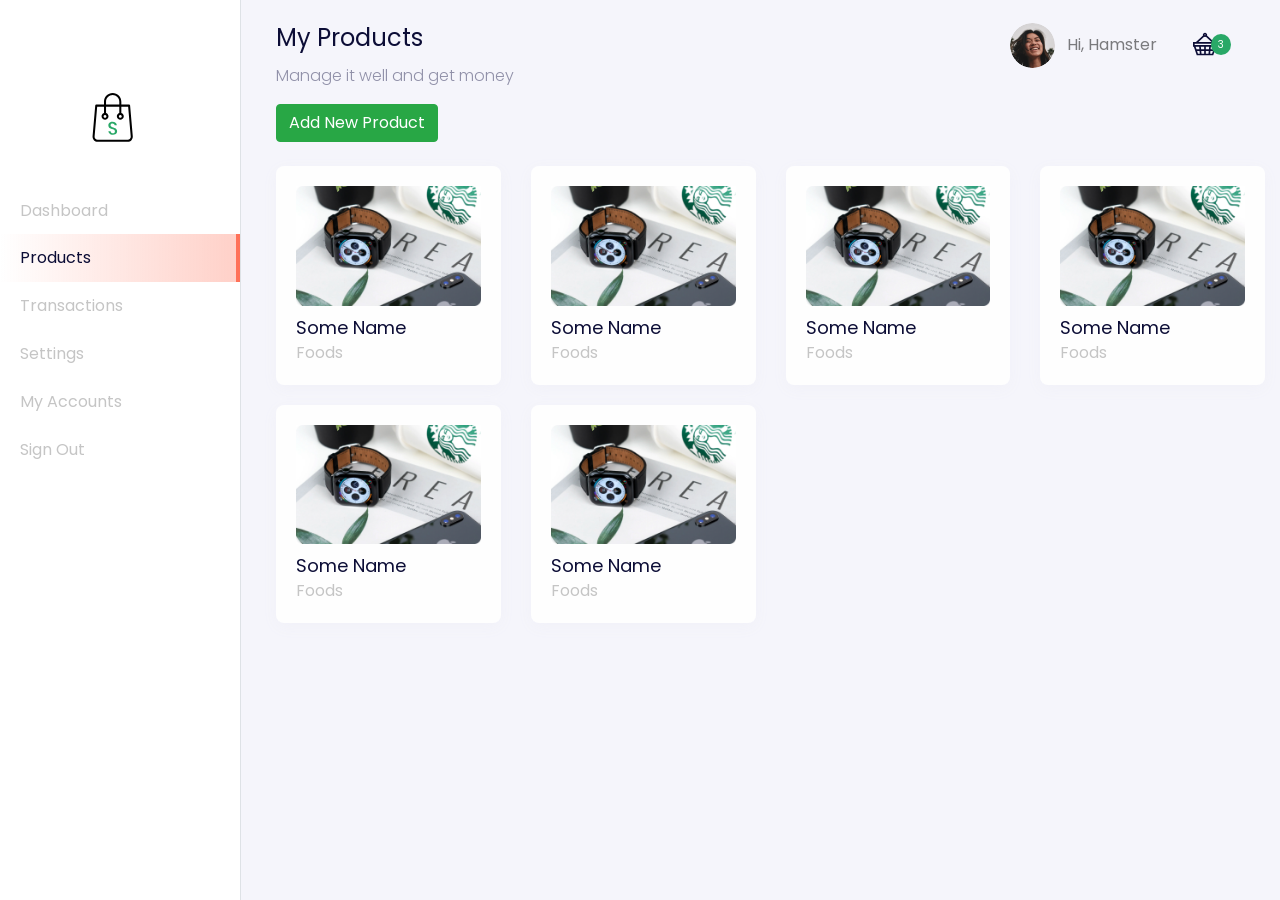
<file: dashboard-products.html>
<!DOCTYPE html>
<html lang="en">
    <head>
        <meta charset="utf-8" />
        <meta name="viewport" content="width=device-width, initial-scale=1, shrink-to-fit=no" />
        <meta name="description" content="" />
        <meta name="author" content="" />

        <title>Store - Your Best Marketplace</title>

        <link href="https://unpkg.com/aos@2.3.1/dist/aos.css" rel="stylesheet" />
        <link rel="stylesheet" href="./vendor/bootstrap/css/bootstrap.css" />
        <link href="style/main.css" rel="stylesheet" />
    </head>

    <body>
        <div class="page-dashboard">
            <div class="d-flex" id="wrapper" data-aos="fade-right">
                <!-- Sidebar -->
                <div class="border-right" id="sidebar-wrapper">
                    <div class="sidebar-heading text-center">
                        <a href="/index.html" class="navbar-brand">
                            <img src="./images/logo.svg" alt="logo" class="my-4" />
                        </a>
                    </div>
                    <div class="list-group list-group-flush">
                        <a href="/dashboard.html" class="list-group-item list-group-item-action"> Dashboard </a>
                        <a href="/dashboard-products.html" class="list-group-item list-group-item-action active"> Products </a>
                        <a href="/dashboard-transactions.html" class="list-group-item list-group-item-action"> Transactions </a>
                        <a href="/dashboard-settings.html" class="list-group-item list-group-item-action"> Settings </a>
                        <a href="/dashboard-account.html" class="list-group-item list-group-item-action">My Accounts </a>
                        <a href="/index.html" class="list-group-item list-group-item-action"> Sign Out </a>
                    </div>
                </div>

                <!-- Page Content -->
                <div id="page-content-wrapper">
                    <!-- Navbar -->
                    <nav class="navbar navbar-expand-lg navbar-light navbar-store fixed-top" data-aos="fade-down">
                        <div class="container-fluid">
                            <button class="btn btn-secondary d-md-none mr-auto mr-2" id="menu-toggle">&laquo; Menu</button>
                            <button class="navbar-toggler" type="button" data-toggle="collapse" data-target="#navbarSuppotedContent">
                                <span class="navbar-toggler-icon"></span>
                            </button>
                            <div class="collapse navbar-collapse" id="navbarSuppotedContent">
                                <!-- Dekstop Menu -->
                                <ul class="navbar-nav d-none d-lg-flex ml-auto">
                                    <li class="nav-item dropdown">
                                        <a href="#" class="nav-link" id="navbarDropdown" role="button" data-toggle="dropdown">
                                            <img src="./images/user_pc.png" alt="user pic" class="rounded-circle mr-2 profile-picture" />
                                            Hi, Hamster
                                        </a>
                                        <div class="dropdown-menu">
                                            <a href="/dashboard.html" class="dropdown-item">Dashboard</a>
                                            <a href="/dashboard-account.html" class="dropdown-item">Settings</a>
                                            <div class="dropdown-divider"></div>
                                            <a href="/" class="dropdown-item">Logout</a>
                                        </div>
                                    </li>
                                    <li class="nav-item">
                                        <a href="#" class="nav-link d-inline-block mt-2">
                                            <img src="./images/cart-filled.svg" alt="cart-empty" />
                                            <div class="card-badge">3</div>
                                        </a>
                                    </li>
                                </ul>

                                <ul class="navbar-nav d-block d-lg-none">
                                    <li class="nav-item">
                                        <a href="#" class="nav-link"> Hi, Hamster </a>
                                    </li>
                                    <li class="nav-item">
                                        <a href="#" class="nav-link d-inline-block"> Cart </a>
                                    </li>
                                </ul>
                            </div>
                        </div>
                    </nav>

                    <!-- Section Content -->
                    <div class="section-content section-dashboard-home" data-aos="fade-up">
                        <div class="container-fluid">
                            <div class="dashboard-heading">
                                <h2 class="dashboard-title">My Products</h2>
                                <p class="dashboard-subtitle">Manage it well and get money</p>
                            </div>
                            <div class="dashboard-content">
                                <div class="row">
                                    <div class="col-12">
                                        <a href="/dashboard-products-create.html" class="btn btn-success">Add New Product</a>
                                    </div>
                                </div>
                                <div class="row mt-4">
                                    <div class="col-12 col-sm-6 col-md-4 col-lg-3">
                                        <a href="/dashboard-products-details.html" class="card card-dashboard-product d-block">
                                            <div class="card-body">
                                                <img src="./images/product-apple-watch.jpg" alt="product" class="w-100 mb-2" />
                                                <div class="product-title">Some Name</div>
                                                <div class="product-category">Foods</div>
                                            </div>
                                        </a>
                                    </div>
                                    <div class="col-12 col-sm-6 col-md-4 col-lg-3">
                                        <a href="/dashboard-products-details.html" class="card card-dashboard-product d-block">
                                            <div class="card-body">
                                                <img src="./images/product-apple-watch.jpg" alt="product" class="w-100 mb-2" />
                                                <div class="product-title">Some Name</div>
                                                <div class="product-category">Foods</div>
                                            </div>
                                        </a>
                                    </div>
                                    <div class="col-12 col-sm-6 col-md-4 col-lg-3">
                                        <a href="/dashboard-products-details.html" class="card card-dashboard-product d-block">
                                            <div class="card-body">
                                                <img src="./images/product-apple-watch.jpg" alt="product" class="w-100 mb-2" />
                                                <div class="product-title">Some Name</div>
                                                <div class="product-category">Foods</div>
                                            </div>
                                        </a>
                                    </div>
                                    <div class="col-12 col-sm-6 col-md-4 col-lg-3">
                                        <a href="/dashboard-products-details.html" class="card card-dashboard-product d-block">
                                            <div class="card-body">
                                                <img src="./images/product-apple-watch.jpg" alt="product" class="w-100 mb-2" />
                                                <div class="product-title">Some Name</div>
                                                <div class="product-category">Foods</div>
                                            </div>
                                        </a>
                                    </div>
                                    <div class="col-12 col-sm-6 col-md-4 col-lg-3">
                                        <a href="/dashboard-products-details.html" class="card card-dashboard-product d-block">
                                            <div class="card-body">
                                                <img src="./images/product-apple-watch.jpg" alt="product" class="w-100 mb-2" />
                                                <div class="product-title">Some Name</div>
                                                <div class="product-category">Foods</div>
                                            </div>
                                        </a>
                                    </div>
                                    <div class="col-12 col-sm-6 col-md-4 col-lg-3">
                                        <a href="/dashboard-products-details.html" class="card card-dashboard-product d-block">
                                            <div class="card-body">
                                                <img src="./images/product-apple-watch.jpg" alt="product" class="w-100 mb-2" />
                                                <div class="product-title">Some Name</div>
                                                <div class="product-category">Foods</div>
                                            </div>
                                        </a>
                                    </div>
                                </div>
                            </div>
                        </div>
                    </div>
                </div>
            </div>
        </div>

        <!-- Bootstrap core JavaScript -->
        <script src="/vendor/jquery/jquery.slim.min.js"></script>
        <script src="/vendor/bootstrap/js/bootstrap.bundle.min.js"></script>
        <script src="https://unpkg.com/aos@2.3.1/dist/aos.js"></script>
        <script>
            AOS.init();
        </script>
        <script>
            $("#menu-toggle").click(function (e) {
                e.preventDefault();
                $("#wrapper").toggleClass("toggled");
            });
        </script>
    </body>
</html>
</file>
